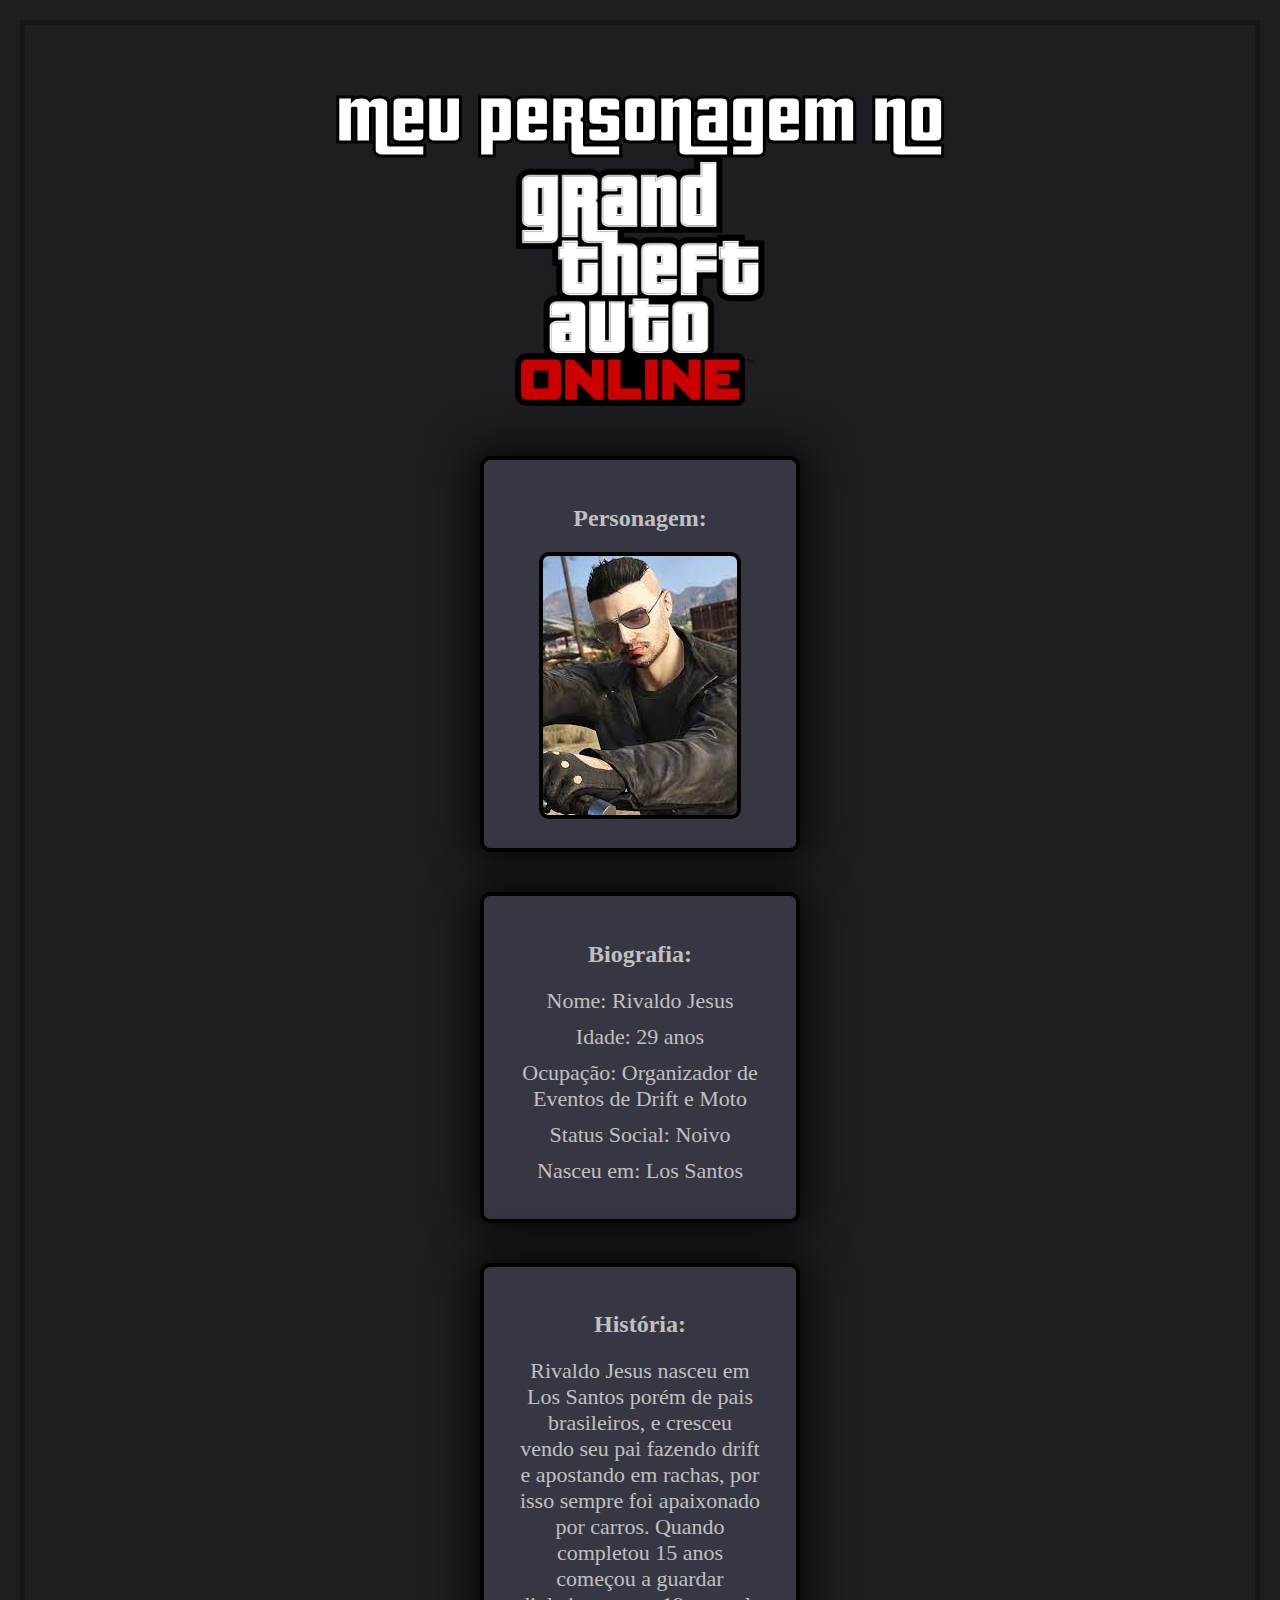
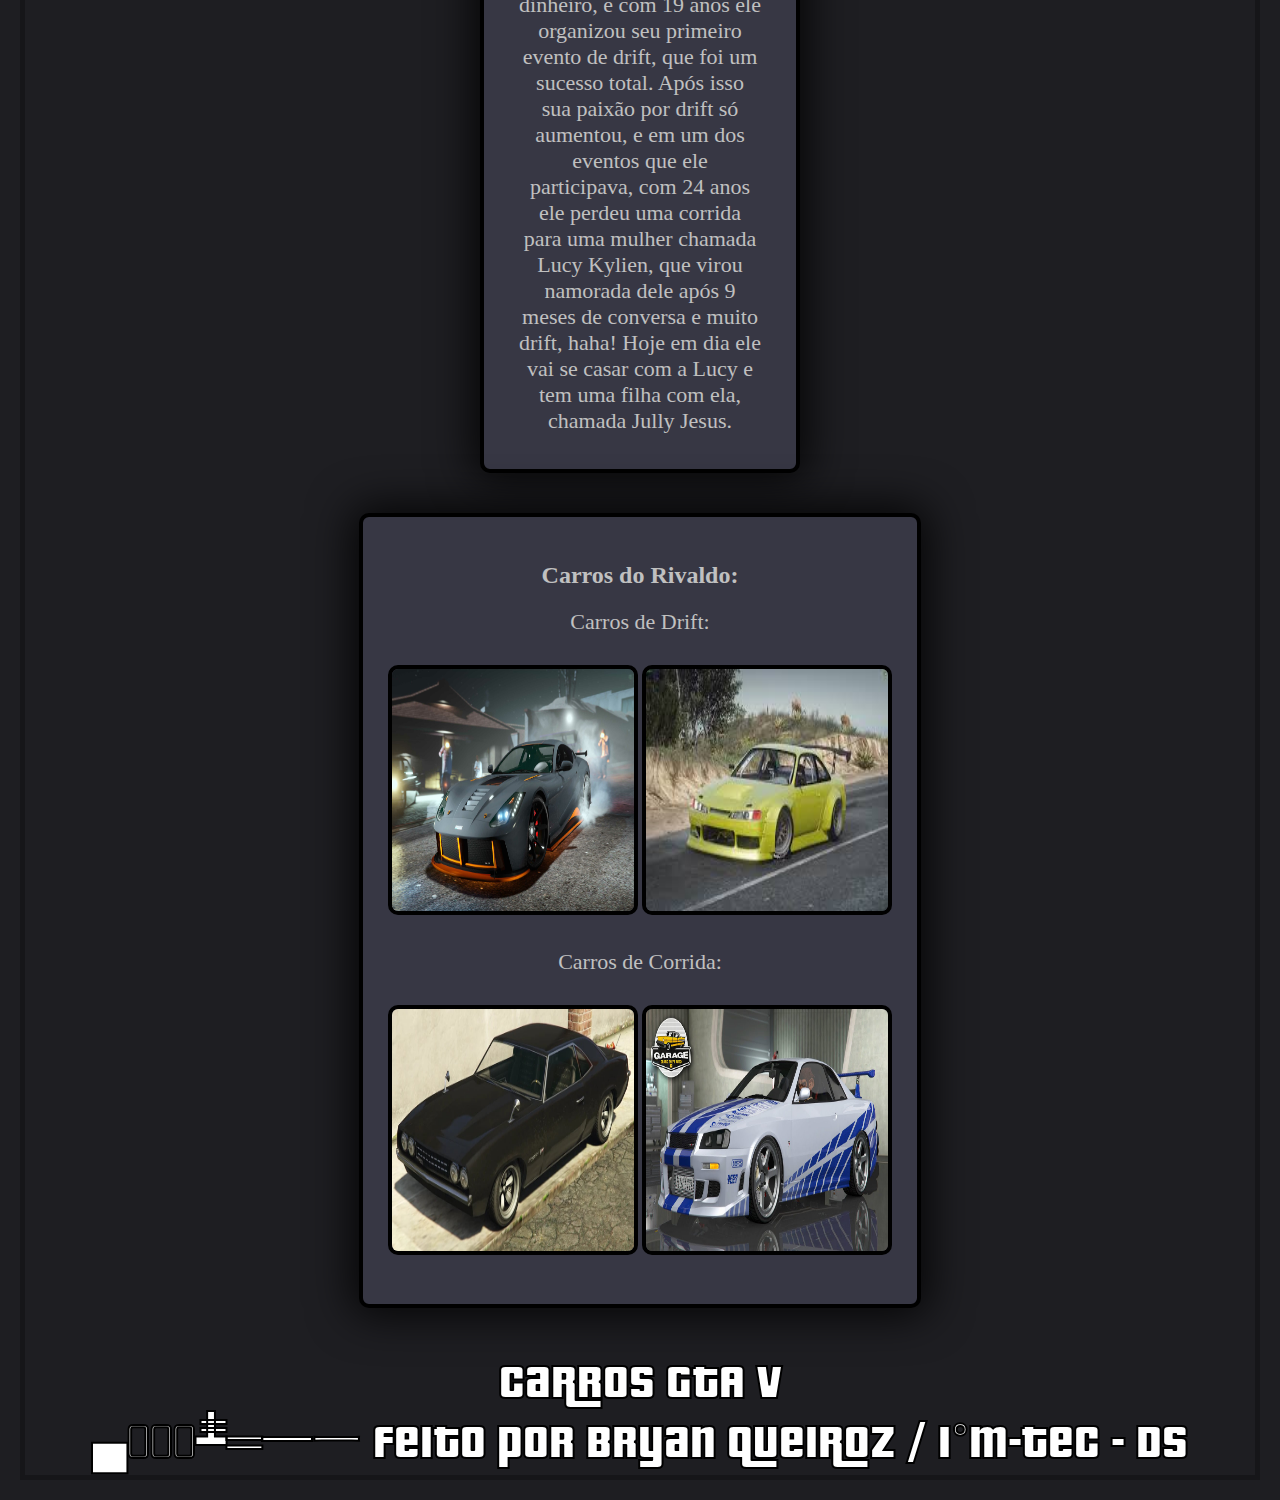
<file: index.html>
<!DOCTYPE html>
<html lang="pt-br">
<head>
    <meta charset="UTF-8">
    <meta name="viewport" content="width=device-width, initial-scale=1.0">
    <title>Personagem do GTA V</title>
    <link rel="stylesheet" href="assets/css/index.css">
</head>
<body>
    <h1>Meu personagem no</h1>
    <div class="logo">
        <img id="logos" src="assets/images/Grand_Theft_Auto_Online_Logo.svg.png" alt="">
    </div>

    <div class="card">
        <h2>Personagem:</h2>
        <img id="persona" src="assets/images/personagem.jfif" alt="">
    </div>

    <div class="post">
        <h2>Biografia:</h2>
        <p>Nome: Rivaldo Jesus</p>
        <p>Idade: 29 anos</p>
        <p>Ocupação: Organizador de Eventos de Drift e Moto</p>
        <p>Status Social: Noivo</p>
        <p>Nasceu em: Los Santos</p>
    </div>

    <div class="perfil">
        <h2>História:</h2>
        <p>Rivaldo Jesus nasceu em Los Santos porém de pais brasileiros, e cresceu vendo seu pai fazendo drift e apostando em rachas, por isso sempre foi apaixonado por carros. Quando completou 15 anos começou a guardar dinheiro, e com 19 anos ele organizou seu primeiro evento de drift, que foi um sucesso total. Após isso sua paixão por drift só aumentou, e em um dos eventos que ele participava, com 24 anos ele perdeu uma corrida para uma mulher chamada Lucy Kylien, que virou namorada dele após 9 meses de conversa e muito drift, haha! Hoje em dia ele vai se casar com a Lucy e tem uma filha com ela, chamada Jully Jesus.</p>
    </div>

    <div class="carro">
        <h2>Carros do Rivaldo:</h2>
        <p>Carros de Drift:</p>
        <img id="carros" src="assets/images/carro1.jpg" alt="">
        <img src="assets/images/carro2.jfif" alt="" id="carros">
        <p>Carros de Corrida:</p>
        <img src="assets/images/carro 3.jpeg" alt="" id="carros">
        <img src="assets/images/carro4.jpg" alt="" id="carros">
    </div>

    <div class="carros">
        <a href="carros.html">Carros GTA V</a>
    </div>
    
    <a href="https://github.com/queirozx666">▄︻̷̿┻̿═━一 Feito por Bryan Queiroz / 1°M-Tec - DS</a>
</body>
</html>
</file>
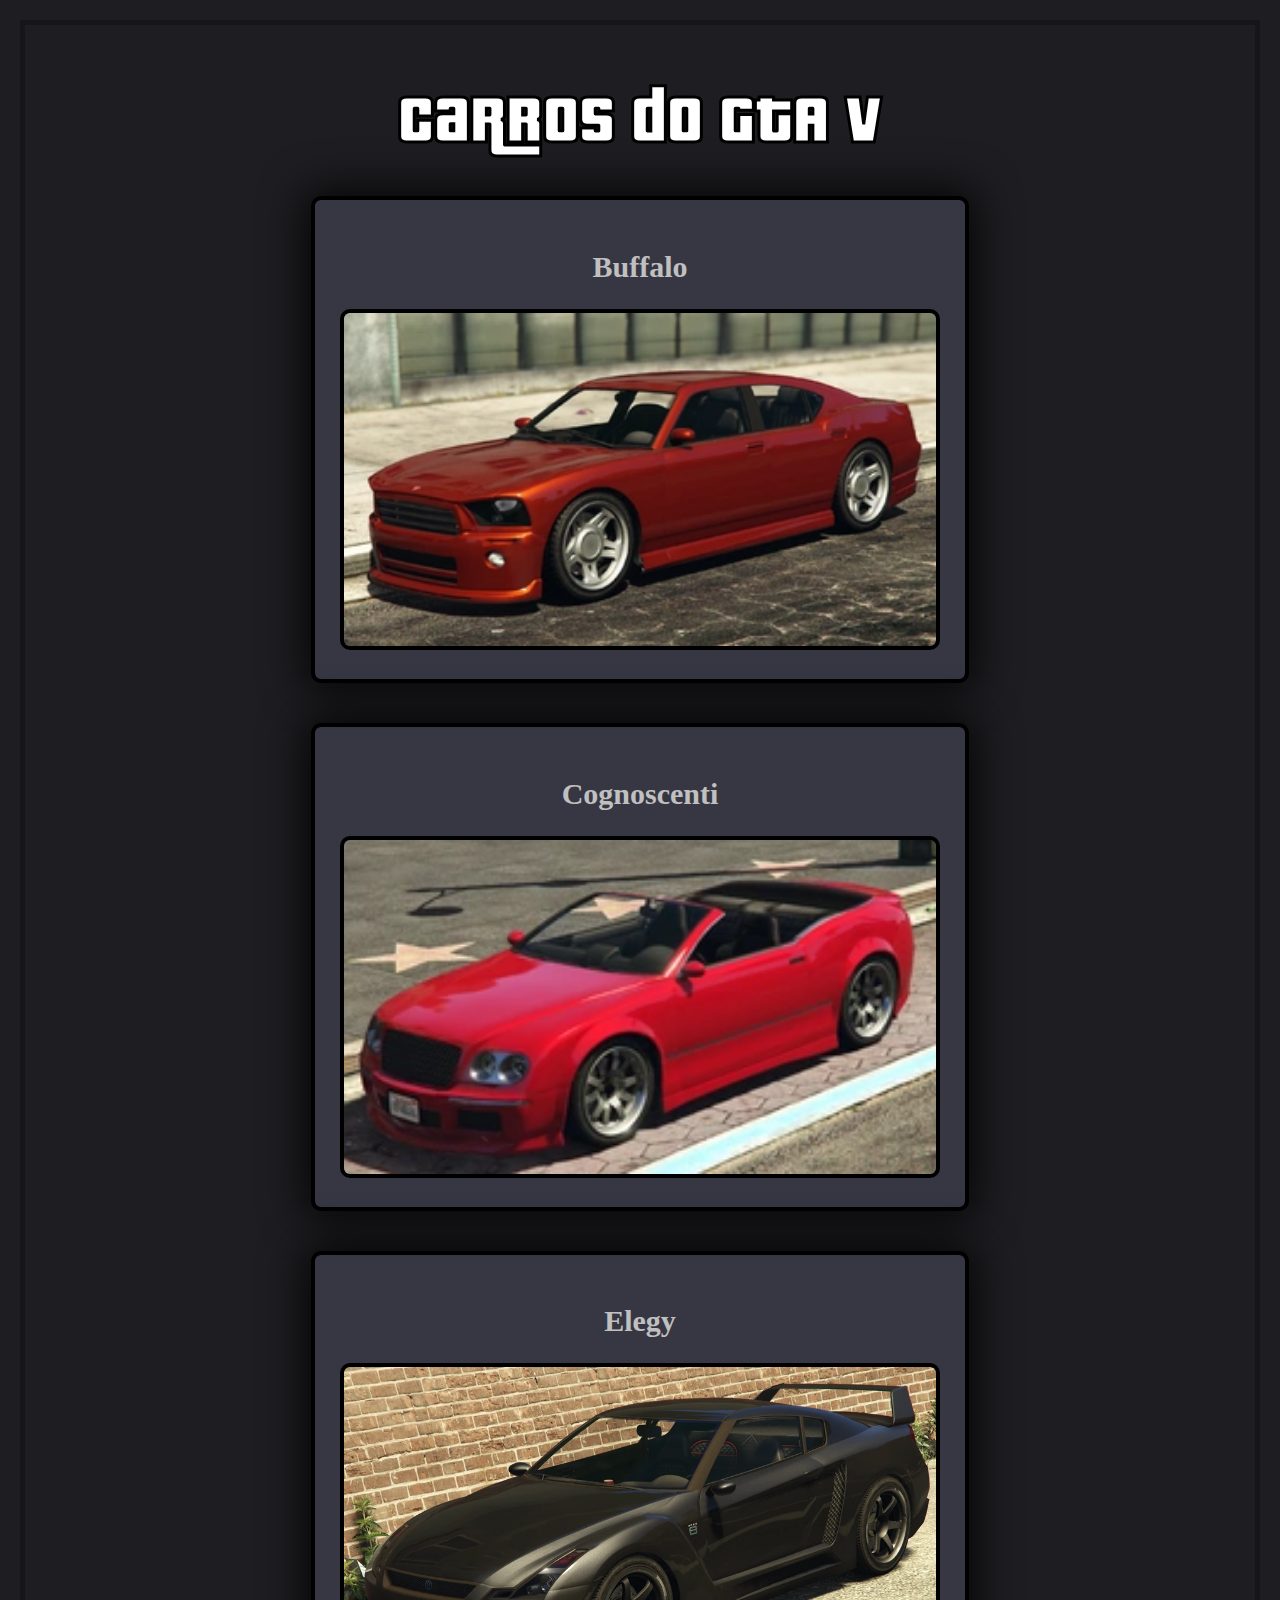
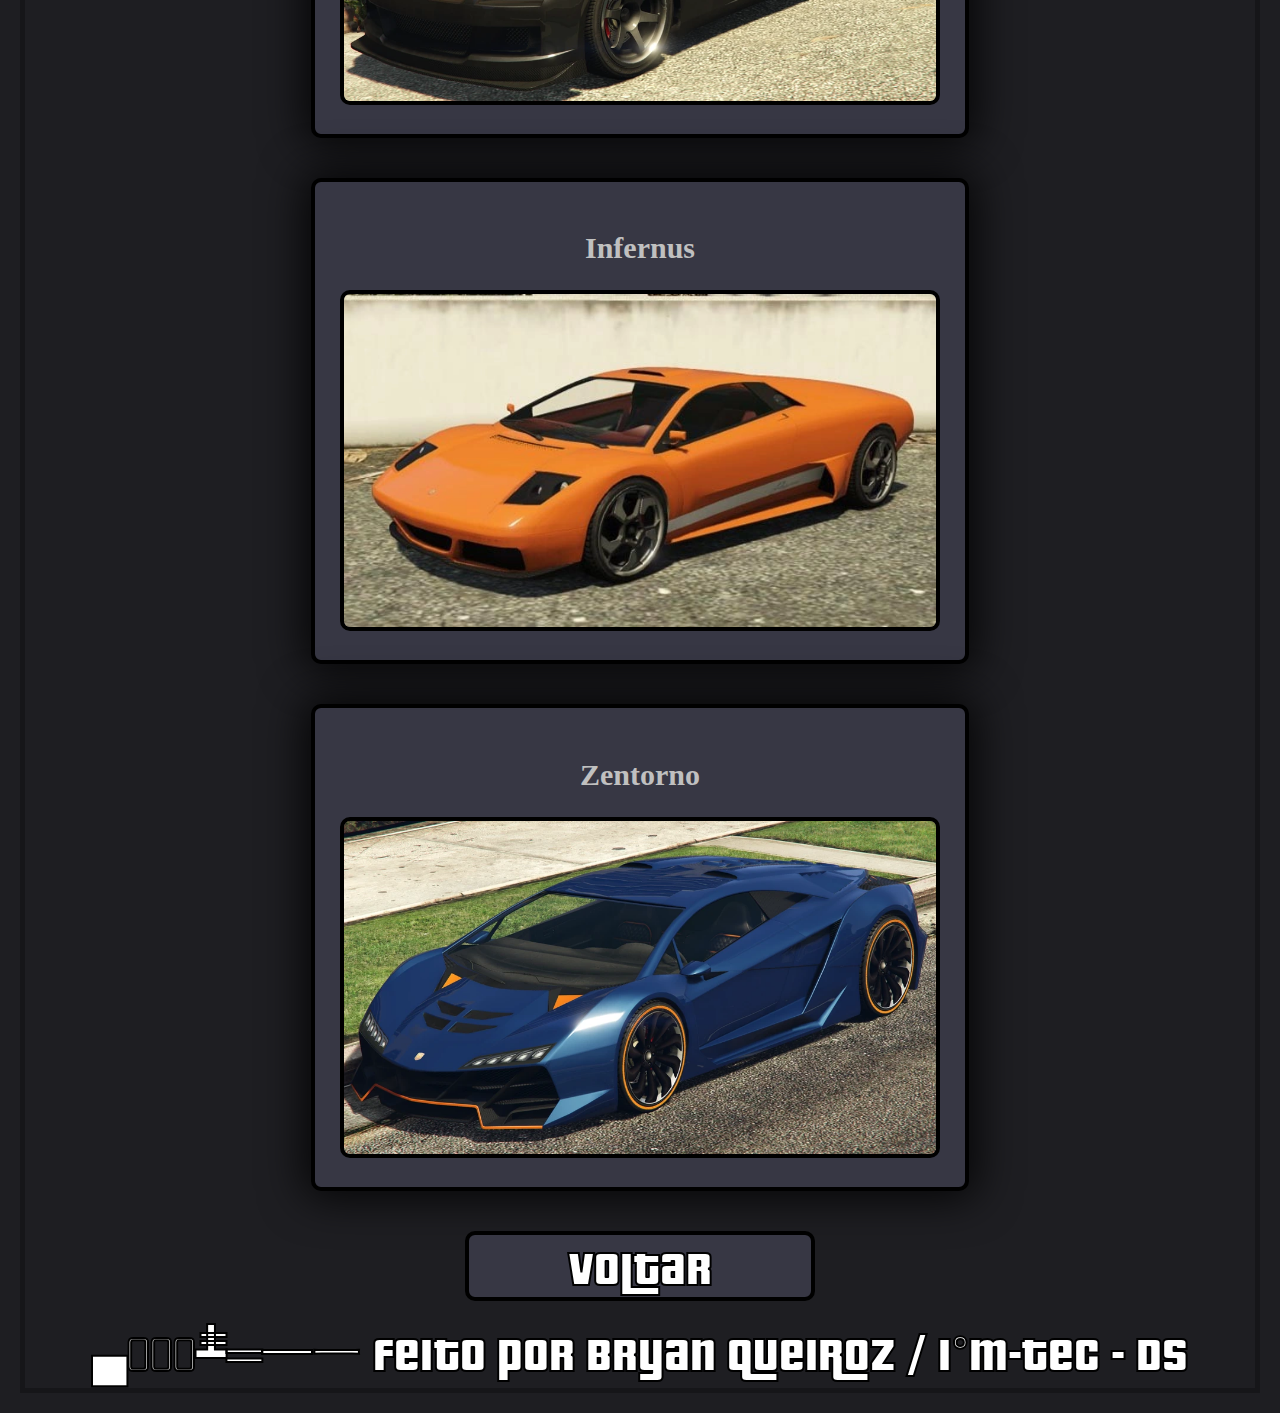
<file: carros.html>
<!DOCTYPE html>
<html lang="en">
<head>
    <meta charset="UTF-8">
    <meta name="viewport" content="width=device-width, initial-scale=1.0">
    <link rel="stylesheet" href="assets/css/carros.css">
    <title>Carros GTA V</title>
</head>
<body>
    <h1>Carros do GTA V</h1>

    <div class="carro1">
        <h2>Buffalo</h2>
        <img src="assets/images/buffalo.webp" alt="">
    </div>

    <div class="carro2">
        <h2>Cognoscenti</h2>
        <img src="assets/images/Cognoscenti.webp" alt="">
    </div>

    <div class="carro3">
        <h2>Elegy</h2>
        <img src="assets/images/elegy.webp" alt="">
    </div>

    <div class="carro4">
        <h2>Infernus</h2>
        <img src="assets/images/infernus.webp" alt="">
    </div>

    <div class="carro5">
        <h2>Zentorno</h2>
        <img src="assets/images/zentorno.webp" alt="">
    </div>

    <div class="voltar">
        <a href="index.html">Voltar</a>
    </div>

    <a href="https://github.com/queirozx666">▄︻̷̿┻̿═━一 Feito por Bryan Queiroz / 1°M-Tec - DS</a>
</body>
</html>
</file>
<file: assets/css/index.css>
@font-face {
    font-family: gtav;
    src: url(../fonts/Pricedown\ Bl.otf);
}
*{
    box-sizing: border-box;
}
body{
    font-family: 'Segoe UI';
    margin: 20px;
    background-color: #1e1e22;
    color: #e0e0e0;
    border: solid 5px rgba(0, 0, 0, 0.24);
}
h1{
    font-size: 70px;
    font-family: gtav;
    text-align: center;
    color: white;
    margin-bottom: 0px;
    -webkit-text-stroke-width: 3px;
    -webkit-text-stroke-color: black;
}
.logo{
    width: 250px;
    height: 250px;
    align-items: center;
    margin: auto;
    margin-top: 0px;
    margin-bottom: 50px;
}
img{
    border-radius: 10px;
}
#logos{
    width: 250px;
    height: 250px;
}
#persona{
    border: solid 4px black;
}
#carros{
    margin: 20px auto;
    width: 250px;
    height: 250px;
    border: solid 4px black;
}
p{
    margin: 10px;
    font-size: 22px;
}
.card{
    width: 320px;
    height: max-content;
    background-color: #373744;
    color: #c0c0c0;
    border: solid 4px black;
    padding: 25px;
    margin: 40px auto;
    text-align: center;
    border-radius: 10px;
    box-shadow: 0px 0px 44px 7px rgba(0,0,0,0.84);
    -webkit-box-shadow: 0px 0px 44px 7px rgba(0,0,0,0.84);
    -moz-box-shadow: 0px 0px 44px 7px rgba(0,0,0,0.84);
}
.post{
    width: 320px;
    height: max-content;
    background-color: #373744;
    color: #c0c0c0;
    border: solid 4px black;
    padding: 25px;
    margin: 40px auto;
    text-align: center;
    border-radius: 10px;
    box-shadow: 0px 0px 44px 7px rgba(0,0,0,0.84);
    -webkit-box-shadow: 0px 0px 44px 7px rgba(0,0,0,0.84);
    -moz-box-shadow: 0px 0px 44px 7px rgba(0,0,0,0.84);
}
.perfil{
    width: 320px;
    height: max-content;
    background-color: #373744;
    color: #c0c0c0;
    border: solid 4px black;
    padding: 25px;
    margin: 40px auto;
    text-align: center;
    border-radius: 10px;
    box-shadow: 0px 0px 44px 7px rgba(0,0,0,0.84);
    -webkit-box-shadow: 0px 0px 44px 7px rgba(0,0,0,0.84);
    -moz-box-shadow: 0px 0px 44px 7px rgba(0,0,0,0.84);
}
.carro{
    width: max-content;
    height: max-content;
    background-color: #373744;
    color: #c0c0c0;
    border: solid 4px black;
    padding: 25px;
    margin: 40px auto;
    text-align: center;
    border-radius: 10px;
    box-shadow: 0px 0px 44px 7px rgba(0,0,0,0.84);
    -webkit-box-shadow: 0px 0px 44px 7px rgba(0,0,0,0.84);
    -moz-box-shadow: 0px 0px 44px 7px rgba(0,0,0,0.84);
}
a{
    display: block;
    margin: auto;
    text-align: center;
    font-size: 50px;
    color: white;
    font-family: gtav;
    text-decoration: none;
    -webkit-text-stroke-width: 2px;
    -webkit-text-stroke-color: black;
}
a:hover{
    color: rgb(201, 201, 201);
    font-size: 51px;
}
</file>
<file: assets/css/carros.css>
@font-face {
    font-family: gtav;
    src: url(../fonts/Pricedown\ Bl.otf);
}
*{
    box-sizing: border-box;
}
body{
    font-family: 'Segoe UI';
    margin: 20px;
    background-color: #1e1e22;
    color: #e0e0e0;
    border: solid 5px rgba(0, 0, 0, 0.24);
}
h1{
    font-size: 70px;
    font-family: gtav;
    text-align: center;
    color: white;
    margin-bottom: 0px;
    -webkit-text-stroke-width: 3px;
    -webkit-text-stroke-color: black;
}
h2{
    font-size: 30px;
}
.carro1{
    width: max-content;
    height: max-content;
    background-color: #373744;
    color: #c0c0c0;
    border: solid 4px black;
    padding: 25px;
    margin: 40px auto;
    text-align: center;
    border-radius: 10px;
    box-shadow: 0px 0px 44px 7px rgba(0,0,0,0.84);
    -webkit-box-shadow: 0px 0px 44px 7px rgba(0,0,0,0.84);
    -moz-box-shadow: 0px 0px 44px 7px rgba(0,0,0,0.84);
}
.carro2{
    width: max-content;
    height: max-content;
    background-color: #373744;
    color: #c0c0c0;
    border: solid 4px black;
    padding: 25px;
    margin: 40px auto;
    text-align: center;
    border-radius: 10px;
    box-shadow: 0px 0px 44px 7px rgba(0,0,0,0.84);
    -webkit-box-shadow: 0px 0px 44px 7px rgba(0,0,0,0.84);
    -moz-box-shadow: 0px 0px 44px 7px rgba(0,0,0,0.84);
}
.carro3{
    width: max-content;
    height: max-content;
    background-color: #373744;
    color: #c0c0c0;
    border: solid 4px black;
    padding: 25px;
    margin: 40px auto;
    text-align: center;
    border-radius: 10px;
    box-shadow: 0px 0px 44px 7px rgba(0,0,0,0.84);
    -webkit-box-shadow: 0px 0px 44px 7px rgba(0,0,0,0.84);
    -moz-box-shadow: 0px 0px 44px 7px rgba(0,0,0,0.84);
}
.carro4{
    width: max-content;
    height: max-content;
    background-color: #373744;
    color: #c0c0c0;
    border: solid 4px black;
    padding: 25px;
    margin: 40px auto;
    text-align: center;
    border-radius: 10px;
    box-shadow: 0px 0px 44px 7px rgba(0,0,0,0.84);
    -webkit-box-shadow: 0px 0px 44px 7px rgba(0,0,0,0.84);
    -moz-box-shadow: 0px 0px 44px 7px rgba(0,0,0,0.84);
}
.carro5{
    width: max-content;
    height: max-content;
    background-color: #373744;
    color: #c0c0c0;
    border: solid 4px black;
    padding: 25px;
    margin: 40px auto;
    text-align: center;
    border-radius: 10px;
    box-shadow: 0px 0px 44px 7px rgba(0,0,0,0.84);
    -webkit-box-shadow: 0px 0px 44px 7px rgba(0,0,0,0.84);
    -moz-box-shadow: 0px 0px 44px 7px rgba(0,0,0,0.84);
}
img{
    width: 600px;
    border-radius: 10px;
    border: solid 4px black;
}
a{
    display: block;
    margin: auto;
    text-align: center;
    font-size: 50px;
    color: white;
    font-family: gtav;
    text-decoration: none;
    -webkit-text-stroke-width: 2px;
    -webkit-text-stroke-color: black;
}
a:hover{
    color: rgb(201, 201, 201);
    font-size: 51px;
}
.voltar{
    background-color: #373744;
    width: 350px;
    height: 70px;
    margin: auto;
    margin-bottom: 20px;
    border-radius: 10px;
    border: solid 4px black;
    text-align: center;
}
.voltar:hover{
    background-color: #2f2f36;
    color: rgb(24, 24, 24);
    width: 360px;
    height: 80px;
}
</file>
